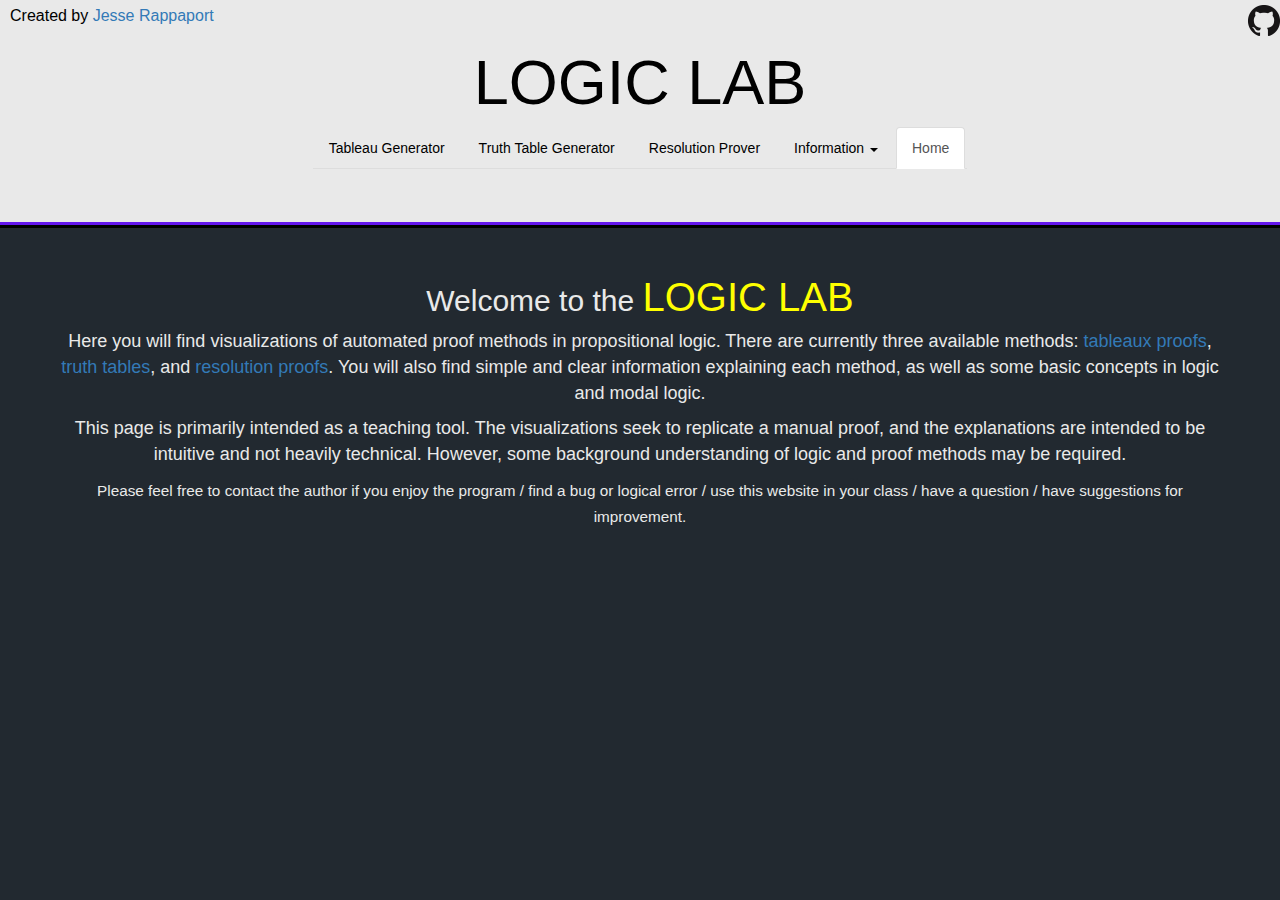
<file: index.html>
<!DOCTYPE html>
<html>
<head>
    <title>Logic Lab</title>
    <meta charset="UTF-8">
    <link rel="stylesheet" type='text/css' href='styles2.css'>
    <script src="http://code.jquery.com/jquery-1.11.3.min.js" type="text/javascript"></script>
    <link rel="stylesheet" type="text/css" href="https://maxcdn.bootstrapcdn.com/bootstrap/3.3.5/css/bootstrap.min.css">
    <meta name="viewport" content="width=device-width, initial-scale=1">
</head>
    
<body>
    <p id='createdBy'>Created by <a href="http://JesseRap.github.io">Jesse Rappaport</a></p><a href="https://github.com/JesseRap/Logic-Lab" id="gitLink"><img src="GitHub-Mark-32px.png"></a>
    <div class="jumbotron">
        
        <div class='container-fluid'>
            
            
            <h1>LOGIC LAB</h1>
            
        
            <ul class="nav nav-tabs">
            <li role="presentation"><a class='darkText' href="tableauGenerator.html">Tableau Generator</a></li>
            <li role="presentation"><a class='darkText' href="truthTable.html">Truth Table Generator</a></li>
            <li role="presentation"><a class='darkText' href="resolutionProof.html">Resolution Prover</a></li>
            <li role="presentation" class="dropdown"><a class="dropdown-toggle darkText" data-toggle="dropdown" href="infoPage.html" role="button" aria-haspopup="true" aria-expanded="false">Information <span class="caret"></span></a>
                <ul class="dropdown-menu">
                    <li role="presentation"><a href="infoPage.html">Tableau Information</a></li>
                    <li role="presentation"><a href="resolutionInfo.html">Resolution Information</a></li>
                    <li role="presentation"><a href="notationPage.html">Polish Notation</a></li>
                    <li role="presentation"><a href="CNF-Info.html">Conjunctive Normal Form</a></li>
                    <li role="presentation"><a href="modalInfo.html">Modal Systems</a></li>
                    <li role="presentation"><a href="examples.html">Example Tautologies</a></li>
                </ul>
                </li>
                <li role="presentation" class="active"><a class='darkText' href="index.html">Home</a></li>
           

            </ul>
        </div>
    </div>
    
    
    
    
    <div class="container">
        <div class="row">
            <h2 class="lightText">Welcome to the <span style="color:yellow; font-size:40px">LOGIC LAB</span></h2>
            <p class="lightText">Here you will find visualizations of automated proof methods in propositional logic. There are currently three available methods: <a href="tableauGenerator.html">tableaux proofs</a>, <a href="truthTable.html">truth tables</a>, and <a href="resolutionProof.html">resolution proofs</a>. You will also find simple and clear information explaining each method, as well as some basic concepts in logic and modal logic.</p>
            <p class="lightText">This page is primarily intended as a teaching tool. The visualizations seek to replicate a manual proof, and the explanations are intended to be intuitive and not heavily technical. However, some background understanding of logic and proof methods may be required.</p>
            <p class="lightText"><small>Please feel free to contact the author if you enjoy the program / find a bug or logical error / use this website in your class / have a question / have suggestions for improvement.</small></p>
        </div>
    </div>
    
<!-- Start of StatCounter Code for Default Guide -->
<script type="text/javascript">
var sc_project=10693921; 
var sc_invisible=1; 
var sc_security="f977c3db"; 
var scJsHost = (("https:" == document.location.protocol) ?
"https://secure." : "http://www.");
document.write("<sc"+"ript type='text/javascript' src='" +
scJsHost+
"statcounter.com/counter/counter.js'></"+"script>");
</script>
<noscript><div class="statcounter"><a title="shopify
analytics ecommerce" href="http://statcounter.com/shopify/"
target="_blank"><img class="statcounter"
src="http://c.statcounter.com/10693921/0/f977c3db/1/"
alt="shopify analytics ecommerce"></a></div></noscript>
<!-- End of StatCounter Code for Default Guide -->
    
</body>
</html>
</file>
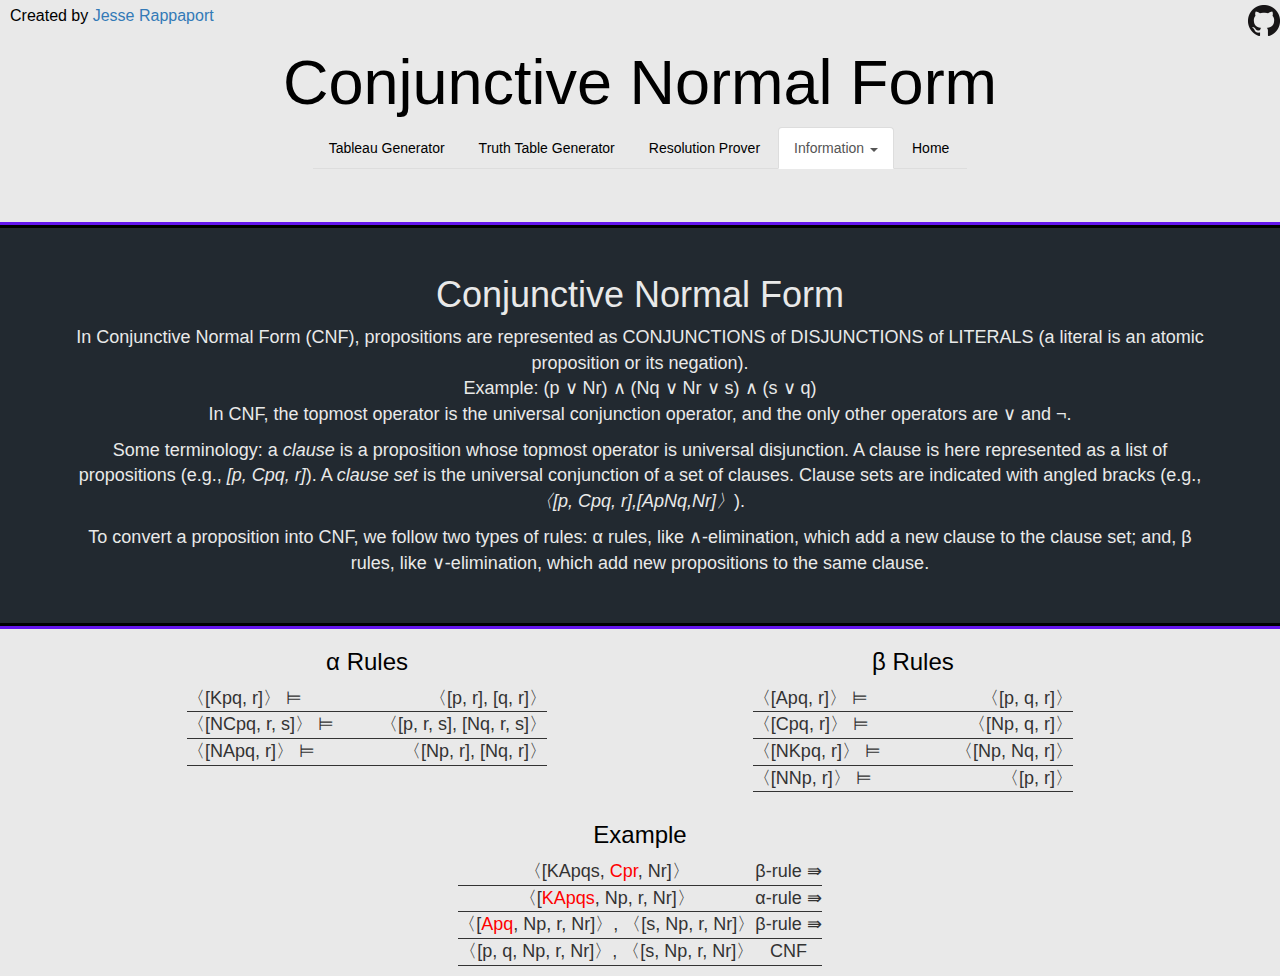
<file: CNF-Info.html>
<!DOCTYPE html>
<html>
<head>
    <title>Polish Notation Info</title>
    <meta charset="UTF-8">
    <link rel="stylesheet" type='text/css' href='styles2.css'>
    <script src="http://code.jquery.com/jquery-1.11.3.min.js" type="text/javascript"></script>
    <link rel="stylesheet" type="text/css" href="https://maxcdn.bootstrapcdn.com/bootstrap/3.3.5/css/bootstrap.min.css">
    <meta name="viewport" content="width=device-width, initial-scale=1">
</head>
    
<body>
    <p id='createdBy'>Created by <a href="http://JesseRap.github.io">Jesse Rappaport</a></p><a href="https://github.com/JesseRap/Tableaux-Generator" id="gitLink"><img src="GitHub-Mark-32px.png"></a>
    <div class="jumbotron">
        <div class='container-fluid'>
                        
            
            <h1>Conjunctive Normal Form</h1>
        </div>
        <ul class="nav nav-tabs">
            <li role="presentation"><a class='darkText' href="tableauGenerator.html">Tableau Generator</a></li>
            <li role="presentation"><a class='darkText' href="truthTable.html">Truth Table Generator</a></li>
            <li role="presentation"><a class='darkText' href="resolutionProof.html">Resolution Prover</a></li>
            <li role="presentation" class="dropdown active"><a class="dropdown-toggle darkText" data-toggle="dropdown" href="infoPage.html" role="button" aria-haspopup="true" aria-expanded="false">Information <span class="caret"></span></a>
                <ul class="dropdown-menu">
                    <li role="presentation"><a href="infoPage.html">Tableau Information</a></li>
                    <li role="presentation"><a href="resolutionInfo.html">Resolution Information</a></li>
                    <li role="presentation"><a href="notationPage.html">Polish Notation</a></li>
                    <li role="presentation"><a href="CNF-Info.html">Conjunctive Normal Form</a></li>
                    <li role="presentation"><a href="modalInfo.html">Modal Systems</a></li>
                    <li role="presentation"><a href="examples.html">Example Tautologies</a></li>
                </ul>
                </li>
            <li role="presentation"><a class='darkText' href="index.html">Home</a></li>
           

            </ul>
        
    </div>
    
    <div class="container">
        <div class="row middle">
            <div class="col-sm-12">
                <h1 id='polishHeader' class='lightText'>Conjunctive Normal Form</h1>
                <p class='lightText'>In Conjunctive Normal Form (CNF), propositions are represented as CONJUNCTIONS of DISJUNCTIONS of LITERALS (a literal is an atomic proposition or its negation).<br>Example: (p &or; Nr) &and; (Nq &or; Nr &or; s) &and; (s &or; q)<br>In CNF, the topmost operator is the universal conjunction operator, and the only other operators are &or; and &not;.</p>
                <p class="lightText">Some terminology: a <em>clause</em> is a proposition whose topmost operator is universal disjunction. A clause is here represented as a list of propositions (e.g., <em>[p, Cpq, r]</em>). A <em>clause set</em> is the universal conjunction of a set of clauses. Clause sets are indicated with angled bracks (e.g.,<em>&#12296;[p, Cpq, r],[ApNq,Nr]&#12297;</em>).</p>
                <p class="lightText">To convert a proposition into CNF, we follow two types of rules: &alpha; rules, like &and;-elimination, which add a new clause to the clause set; and, &beta; rules, like &or;-elimination, which add new propositions to the same clause.</p>
            </div>
        </div>
        <div class="row full">
            <div class='col-sm-5 col-sm-offset-1'>
                <h3>&alpha; Rules</h2>
                <table id="A-Rules-Table">
                    <tr><td class='l'>&#12296;[Kpq, r]&#12297; &#8872;</td>
                        <td class='r'>&#12296;[p, r], [q, r]&#12297;</td>
                    </tr>
                    <tr>
                        <td class='l'>&#12296;[NCpq, r, s]&#12297; &#8872;</td>
                        <td class='r'>&#12296;[p, r, s], [Nq, r, s]&#12297;</td>
                    </tr>
                    <tr><td class='l'>&#12296;[NApq, r]&#12297; &#8872;</td>
                        <td class='r'>&#12296;[Np, r], [Nq, r]&#12297;</td>
                    </tr>

                    
                </table>
            </div>
                <div class='col-sm-5'>
                    <h3>&beta; Rules</h3>
                    <table id='B-Rules-Table'>
                        
                    <tr>
                        <td class='l2'>&#12296;[Apq, r]&#12297; &#8872;</td>
                        <td class='r2'>&#12296;[p, q, r]&#12297;</td>
                    </tr>
                    <tr><td class='l2'>&#12296;[Cpq, r]&#12297; &#8872;</td>
                        <td class='r2'>&#12296;[Np, q, r]&#12297;</td>
                    </tr>
                    </tr>
                        <tr><td class='l2'>&#12296;[NKpq, r]&#12297; &#8872;</td>
                        <td class='r2'>&#12296;[Np, Nq, r]&#12297;</td>
                    </tr>
                    <tr><td class='l2'>&#12296;[NNp, r]&#12297; &#8872;</td>
                        <td class='r2'>&#12296;[p, r]&#12297;</td>
                    </tr>
                    
                    
                    
                    </table>
            
                </div>
        <div class="row">
            <div class="col-sm-12">
                <h3>Example</h3>
                <table id="CNFExamples">
                    <tr><td>&#12296;[KApqs, <span style="color:red">Cpr</span>, Nr]&#12297;</td><td>&beta;-rule &#8667;</td></tr>
                    <tr><td>&#12296;[<span style="color:red">KApqs</span>, Np, r, Nr]&#12297;</td><td>&alpha;-rule &#8667;</td></tr>
                    <tr><td>&#12296;[<span style="color:red">Apq</span>, Np, r, Nr]&#12297;, &#12296;[s, Np, r, Nr]&#12297;</td><td>&beta;-rule &#8667;</td></tr>
                    <tr><td>&#12296;[p, q, Np, r, Nr]&#12297;, &#12296;[s, Np, r, Nr]&#12297;</td><td>CNF</td></tr>
                </table>
                
            </div>
        </div>
            </div>
        

            
        </div>
        
    
        

</body>
</html>
</file>
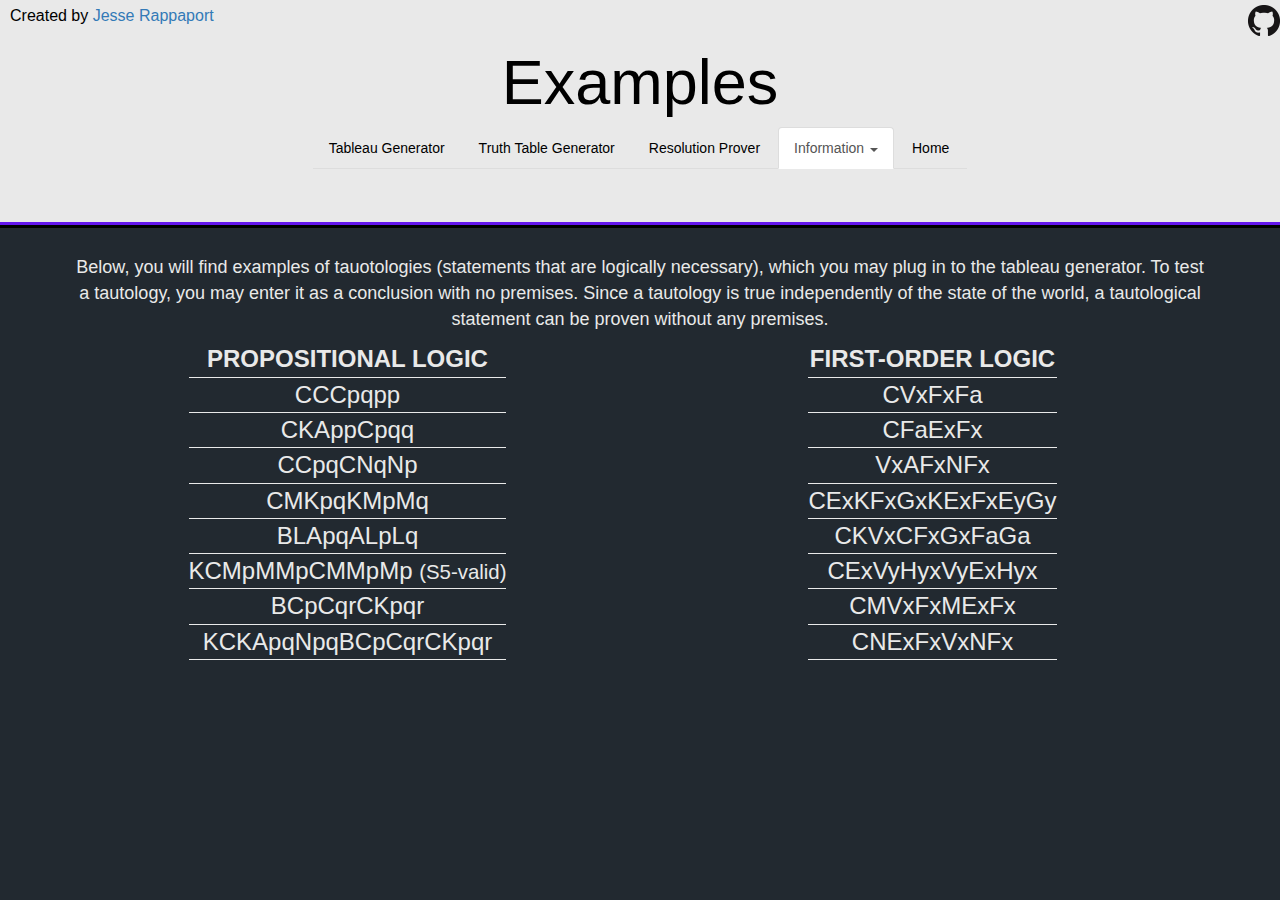
<file: examples.html>
<!DOCTYPE html>
<html>
<head>
    <title>Examples</title>
    <meta charset="UTF-8">
    <link rel="stylesheet" type='text/css' href='styles2.css'>
    <script src="http://code.jquery.com/jquery-1.11.3.min.js" type="text/javascript"></script>
    <link rel="stylesheet" type="text/css" href="https://maxcdn.bootstrapcdn.com/bootstrap/3.3.5/css/bootstrap.min.css">
    <meta name="viewport" content="width=device-width, initial-scale=1">
</head>
    
<body>
    <p id='createdBy'>Created by <a href="http://JesseRap.github.io">Jesse Rappaport</a></p><a href="https://github.com/JesseRap/Logic-Lab" id="gitLink"><img src="GitHub-Mark-32px.png"></a>
    <div class="jumbotron">
        <div class='container-fluid'>
            
            
            <h1>Examples</h1>
        </div>
        
        <ul class="nav nav-tabs">
            <li role="presentation"><a class='darkText' href="tableauGenerator.html">Tableau Generator</a></li>
            <li role="presentation"><a class='darkText' href="truthTable.html">Truth Table Generator</a></li>
            <li role="presentation"><a class='darkText' href="resolutionProof.html">Resolution Prover</a></li>
            <li role="presentation" class="dropdown active"><a class="dropdown-toggle darkText" data-toggle="dropdown" href="infoPage.html" role="button" aria-haspopup="true" aria-expanded="false">Information <span class="caret"></span></a>
                <ul class="dropdown-menu">
                    <li role="presentation"><a href="infoPage.html">Tableau Information</a></li>
                    <li role="presentation"><a href="resolutionInfo.html">Resolution Information</a></li>
                    <li role="presentation"><a href="notationPage.html">Polish Notation</a></li>
                    <li role="presentation"><a href="CNF-Info.html">Conjunctive Normal Form</a></li>
                    <li role="presentation"><a href="modalInfo.html">Modal Systems</a></li>
                    <li role="presentation"><a href="examples.html">Example Tautologies</a></li>
                </ul>
                </li>
            <li role="presentation"><a class='darkText' href="index.html">Home</a></li>
           

            </ul>
        
    </div>
    
    <div class="container">
        <div class="row">
            <div class="col-sm-12">
                <p class='lightText'>Below, you will find examples of tauotologies (statements that are logically necessary), which you may plug in to the tableau generator. To test a tautology, you may enter it as a conclusion with no premises. Since a tautology is true independently of the state of the world, a tautological statement can be proven without any premises.</p>

            </div>
        </div>
        
        <div class="row">
            <div class="col-sm-6">
                <table id="ExampleList" class="ModalTable">
                    <th>PROPOSITIONAL LOGIC</th>
                    <tr><td>CCCpqpp</td></tr>
                    <tr><td>CKAppCpqq</td></tr>
                    <tr><td>CCpqCNqNp</td></tr>
                    <tr><td>CMKpqKMpMq</td></tr>
                    <tr><td>BLApqALpLq</td></tr>
                    <tr><td>KCMpMMpCMMpMp <small>(S5-valid)</small></td></tr>
                    <tr><td>BCpCqrCKpqr</td></tr>
                    <tr><td>KCKApqNpqBCpCqrCKpqr</td></tr>
                        
                </table>
                
            </div>
            <div class="col-sm-6">
                <table id="ExampleList" class="ModalTable">
                    <th>FIRST-ORDER LOGIC</th>
                    <tr><td>CVxFxFa</td></tr>
                    <tr><td>CFaExFx</td></tr>
                    <tr><td>VxAFxNFx</td></tr>
                    <tr><td>CExKFxGxKExFxEyGy</td></tr>
                    <tr><td>CKVxCFxGxFaGa</td></tr>
                    <tr><td>CExVyHyxVyExHyx</td></tr>
                    <tr><td>CMVxFxMExFx</td></tr>
                    <tr><td>CNExFxVxNFx</td></tr>
                </table>
            </div>
        </div>
   
    </div>

        
<!-- Start of StatCounter Code for Default Guide -->
<script type="text/javascript">
var sc_project=10693921; 
var sc_invisible=1; 
var sc_security="f977c3db"; 
var scJsHost = (("https:" == document.location.protocol) ?
"https://secure." : "http://www.");
document.write("<sc"+"ript type='text/javascript' src='" +
scJsHost+
"statcounter.com/counter/counter.js'></"+"script>");
</script>
<noscript><div class="statcounter"><a title="shopify
analytics ecommerce" href="http://statcounter.com/shopify/"
target="_blank"><img class="statcounter"
src="http://c.statcounter.com/10693921/0/f977c3db/1/"
alt="shopify analytics ecommerce"></a></div></noscript>
<!-- End of StatCounter Code for Default Guide -->

</body>
</html>
</file>
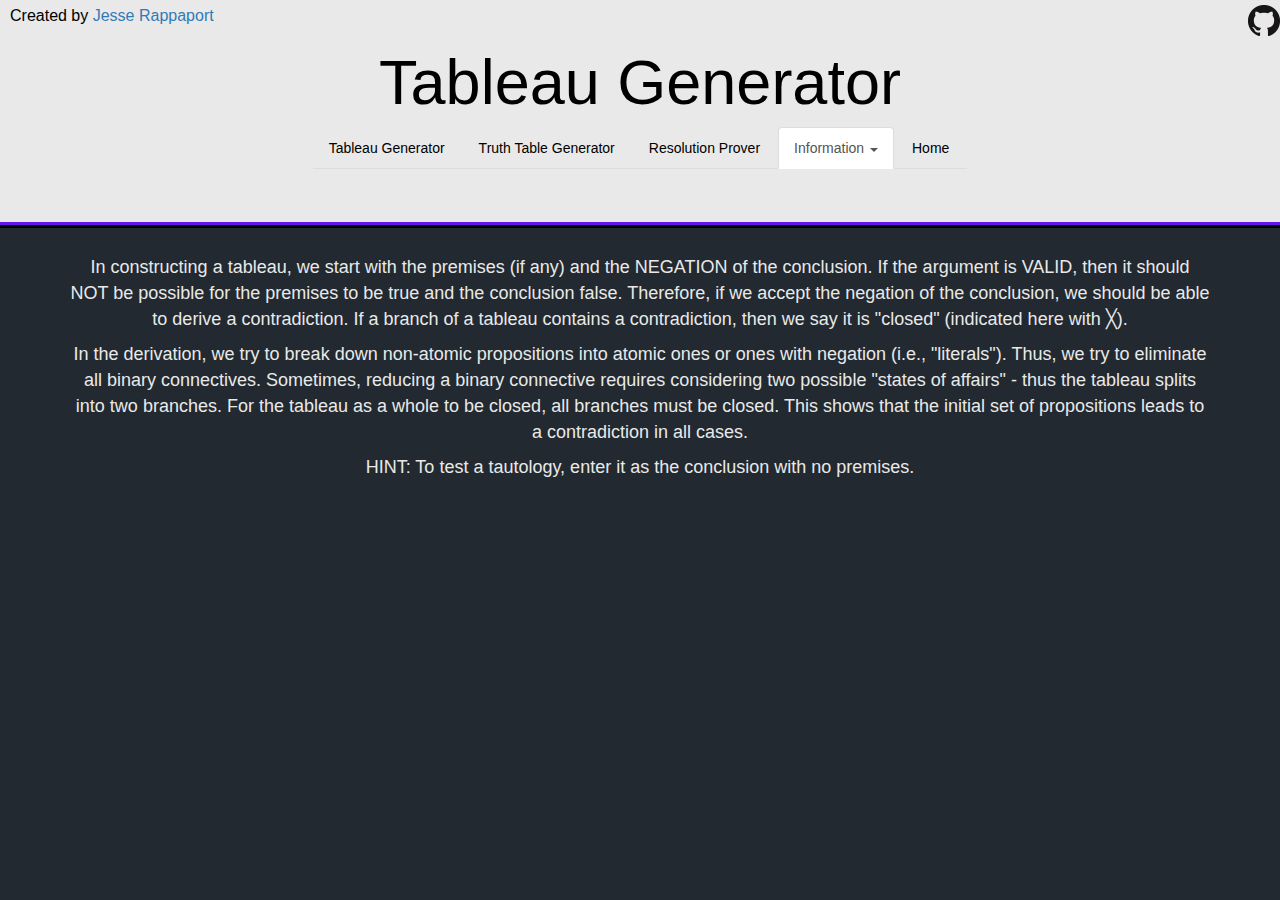
<file: infoPage.html>
<!DOCTYPE html>
<html>
<head>
    <title>Tableau Info</title>
    <meta charset="UTF-8">
    <link rel="stylesheet" type='text/css' href='styles2.css'>
    <script src="http://code.jquery.com/jquery-1.11.3.min.js" type="text/javascript"></script>
    <link rel="stylesheet" type="text/css" href="https://maxcdn.bootstrapcdn.com/bootstrap/3.3.5/css/bootstrap.min.css">
    <meta name="viewport" content="width=device-width, initial-scale=1">
</head>
    
<body>
    <p id='createdBy'>Created by <a href="http://JesseRap.github.io">Jesse Rappaport</a></p><a href="https://github.com/JesseRap/Logic-Lab" id="gitLink"><img src="GitHub-Mark-32px.png"></a>
    <div class="jumbotron">
        <div class='container-fluid'>
                        
            
            <h1>Tableau Generator</h1>
        </div>
        
        <ul class="nav nav-tabs">
            <li role="presentation"><a class='darkText' href="tableauGenerator.html">Tableau Generator</a></li>
            <li role="presentation"><a class='darkText' href="truthTable.html">Truth Table Generator</a></li>
            <li role="presentation"><a class='darkText' href="resolutionProof.html">Resolution Prover</a></li>
            <li role="presentation" class="dropdown active"><a class="dropdown-toggle darkText" data-toggle="dropdown" href="infoPage.html" role="button" aria-haspopup="true" aria-expanded="false">Information <span class="caret"></span></a>
                <ul class="dropdown-menu">
                    <li role="presentation"><a href="infoPage.html">Tableau Information</a></li>
                    <li role="presentation"><a href="resolutionInfo.html">Resolution Information</a></li>
                    <li role="presentation"><a href="notationPage.html">Polish Notation</a></li>
                    <li role="presentation"><a href="CNF-Info.html">Conjunctive Normal Form</a></li>
                    <li role="presentation"><a href="modalInfo.html">Modal Systems</a></li>
                    <li role="presentation"><a href="examples.html">Example Tautologies</a></li>
                </ul>
                </li>
            <li role="presentation"><a class='darkText' href="index.html">Home</a></li>
           

            </ul>
        
    </div>
    
    <div class="container">
        <div class="row">
            <div class="col-sm-12">
                <p class='lightText'>In constructing a tableau, we start with the premises (if any) and the NEGATION of the conclusion. If the argument is VALID, then it should NOT be possible for the premises to be true and the conclusion false. Therefore, if we accept the negation of the conclusion, we should be able to derive a contradiction. If a branch of a tableau contains a contradiction, then we say it is "closed" (indicated here with &#x2573;).</p>
                <p class='lightText'>In the derivation, we try to break down non-atomic propositions into atomic ones or ones with negation (i.e., "literals"). Thus, we try to eliminate all binary connectives. Sometimes, reducing a binary connective requires considering two possible "states of affairs" - thus the tableau splits into two branches. For the tableau as a whole to be closed, all branches must be closed. This shows that the initial set of propositions leads to a contradiction in all cases.</p>
                <p class='lightText'>HINT: To test a tautology, enter it as the conclusion with no premises.</p>
            </div>
        </div>
    </div>
       
<!-- Start of StatCounter Code for Default Guide -->
<script type="text/javascript">
var sc_project=10693921; 
var sc_invisible=1; 
var sc_security="f977c3db"; 
var scJsHost = (("https:" == document.location.protocol) ?
"https://secure." : "http://www.");
document.write("<sc"+"ript type='text/javascript' src='" +
scJsHost+
"statcounter.com/counter/counter.js'></"+"script>");
</script>
<noscript><div class="statcounter"><a title="shopify
analytics ecommerce" href="http://statcounter.com/shopify/"
target="_blank"><img class="statcounter"
src="http://c.statcounter.com/10693921/0/f977c3db/1/"
alt="shopify analytics ecommerce"></a></div></noscript>
<!-- End of StatCounter Code for Default Guide -->

</body>
</html>
</file>
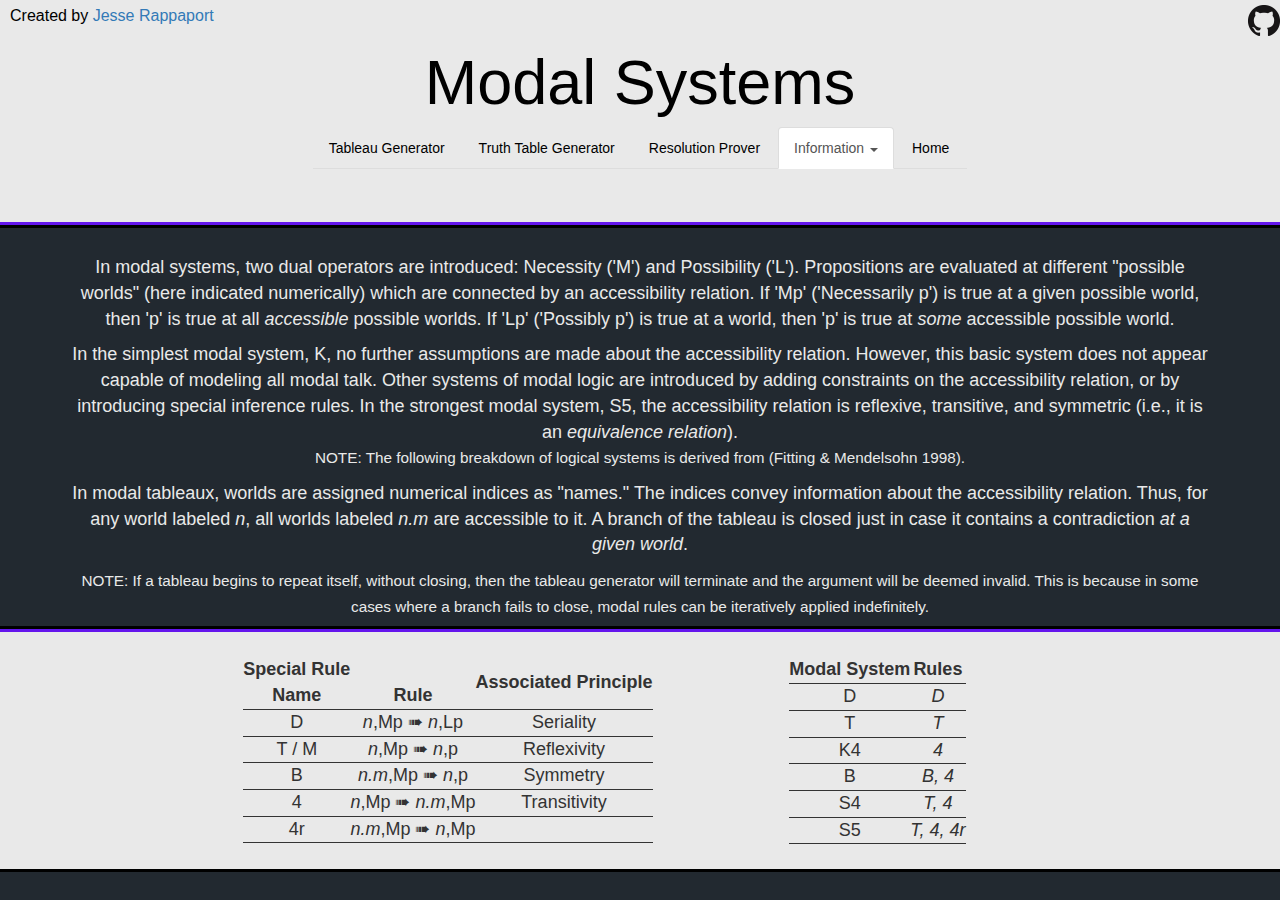
<file: modalInfo.html>
<!DOCTYPE html>
<html>
<head>
    <title>Modal Info</title>
    <meta charset="UTF-8">
    <link rel="stylesheet" type='text/css' href='styles2.css'>
    <script src="http://code.jquery.com/jquery-1.11.3.min.js" type="text/javascript"></script>
    <link rel="stylesheet" type="text/css" href="https://maxcdn.bootstrapcdn.com/bootstrap/3.3.5/css/bootstrap.min.css">
    <meta name="viewport" content="width=device-width, initial-scale=1">
</head>
    
<body>
    <p id='createdBy'>Created by <a href="http://JesseRap.github.io">Jesse Rappaport</a></p><a href="https://github.com/JesseRap/Logic-Lab" id="gitLink"><img src="GitHub-Mark-32px.png"></a>
    <div class="jumbotron">
        <div class='container-fluid'>
                        
            
            <h1>Modal Systems</h1>
        </div>
        
        <ul class="nav nav-tabs">
            <li role="presentation"><a class='darkText' href="tableauGenerator.html">Tableau Generator</a></li>
            <li role="presentation"><a class='darkText' href="truthTable.html">Truth Table Generator</a></li>
            <li role="presentation"><a class='darkText' href="resolutionProof.html">Resolution Prover</a></li>
            <li role="presentation" class="dropdown active"><a class="dropdown-toggle darkText" data-toggle="dropdown" href="infoPage.html" role="button" aria-haspopup="true" aria-expanded="false">Information <span class="caret"></span></a>
                <ul class="dropdown-menu">
                    <li role="presentation"><a href="infoPage.html">Tableau Information</a></li>
                    <li role="presentation"><a href="resolutionInfo.html">Resolution Information</a></li>
                    <li role="presentation"><a href="notationPage.html">Polish Notation</a></li>
                    <li role="presentation"><a href="CNF-Info.html">Conjunctive Normal Form</a></li>
                    <li role="presentation"><a href="modalInfo.html">Modal Systems</a></li>
                    <li role="presentation"><a href="examples.html">Example Tautologies</a></li>
                </ul>
                </li>
            <li role="presentation"><a class='darkText' href="index.html">Home</a></li>
           

            </ul>
        
    </div>
    
    <div class="container">
        <div class="row">
            <div class="col-sm-12" id="ModalInfoCol">
                <p class='lightText'>In modal systems, two dual operators are introduced: Necessity ('M') and Possibility ('L'). Propositions are evaluated at different "possible worlds" (here indicated numerically) which are connected by an accessibility relation. If 'Mp' ('Necessarily p') is true at a given possible world, then 'p' is true at all <i>accessible</i> possible worlds. If 'Lp' ('Possibly p') is true at a world, then 'p' is true at <i>some</i> accessible possible world.</p>
                <p class='lightText'>In the simplest modal system, K, no further assumptions are made about the accessibility relation. However, this basic system does not appear capable of modeling all modal talk. Other systems of modal logic are introduced by adding constraints on the accessibility relation, or by introducing special inference rules. In the strongest modal system, S5, the accessibility relation is reflexive, transitive, and symmetric (i.e., it is an <i>equivalence relation</i>). <br><small>NOTE: The following breakdown of logical systems is derived from (Fitting & Mendelsohn 1998).</small></p>
                <p class='lightText'>In modal tableaux, worlds are assigned numerical indices as "names." The indices convey information about the accessibility relation. Thus, for any world labeled <i>n</i>, all worlds labeled <i>n.m</i> are accessible to it. A branch of the tableau is closed just in case it contains a contradiction <i>at a given world</i>.</p>
                <p class='lightText'><small>NOTE: If a tableau begins to repeat itself, without closing, then the tableau generator will terminate and the argument will be deemed invalid. This is because in some cases where a branch fails to close, modal rules can be iteratively applied indefinitely.</small></p>
            </div>
        </div>
    </div>
        
    <div class='container lightRow'>
        <div class="row lightRow full">
            <div class="col-sm-5 col-sm-offset-2">
                <table id="ModalRulesTable" class="ModalTable">
                    <tr><th>Special Rule <br>Name</th>
                        <th id="RuleTH">Rule</th><th>Associated Principle</th></tr>
                    <tr>
                        <td>D</td>
                        <td><i>n</i>,Mp &#10144; <i>n</i>,Lp</td>
                        <td>Seriality</td>
                    </tr>
                    <tr>
                        <td>T / M</td>
                        <td><i>n</i>,Mp &#10144; <i>n</i>,p</td>
                        <td>Reflexivity</td>
                    </tr>
                    <tr>
                        <td>B</td>
                        <td><i>n.m</i>,Mp &#10144; <i>n</i>,p</td>
                        <td>Symmetry</td>
                    </tr>
                    <tr>
                        <td>4</td>
                        <td><i>n</i>,Mp &#10144; <i>n.m</i>,Mp</td>
                        <td>Transitivity</td>
                    </tr>
                    <tr>
                        <td>4r</td>
                        <td><i>n.m</i>,Mp &#10144; <i>n</i>,Mp</td>
                        <td></td>
                    </tr>
                </table>
            </div>
            
            <div class="col-sm-4">
                <table id="ModalSystemsTable" class="ModalTable">
                    <tr><th>Modal System</th>
                        <th id="RuleTH">Rules</th></tr>
                    <tr>
                        <td>D</td>
                        <td><i>D</i></td>
                    </tr>
                    <tr>
                        <td>T</td>
                        <td><i>T</i></td>
                    </tr>
                    <tr>
                        <td>K4</td>
                        <td><i>4</td>
                    </tr>
                    <tr>
                        <td>B</td>
                        <td><i>B, 4</td>
                    </tr>
                    <tr>
                    <tr>
                        <td>S4</td>
                        <td><i>T, 4</i></td>
                    </tr>
                    <tr>
                        <td>S5</td>
                        <td><i>T, 4, 4r</i></td>
                    </tr>
                </table>
            </div>
            

            
        </div>
    </div>

<!-- Start of StatCounter Code for Default Guide -->
<script type="text/javascript">
var sc_project=10693921; 
var sc_invisible=1; 
var sc_security="f977c3db"; 
var scJsHost = (("https:" == document.location.protocol) ?
"https://secure." : "http://www.");
document.write("<sc"+"ript type='text/javascript' src='" +
scJsHost+
"statcounter.com/counter/counter.js'></"+"script>");
</script>
<noscript><div class="statcounter"><a title="shopify
analytics ecommerce" href="http://statcounter.com/shopify/"
target="_blank"><img class="statcounter"
src="http://c.statcounter.com/10693921/0/f977c3db/1/"
alt="shopify analytics ecommerce"></a></div></noscript>
<!-- End of StatCounter Code for Default Guide -->
        

</body>
</html>
</file>
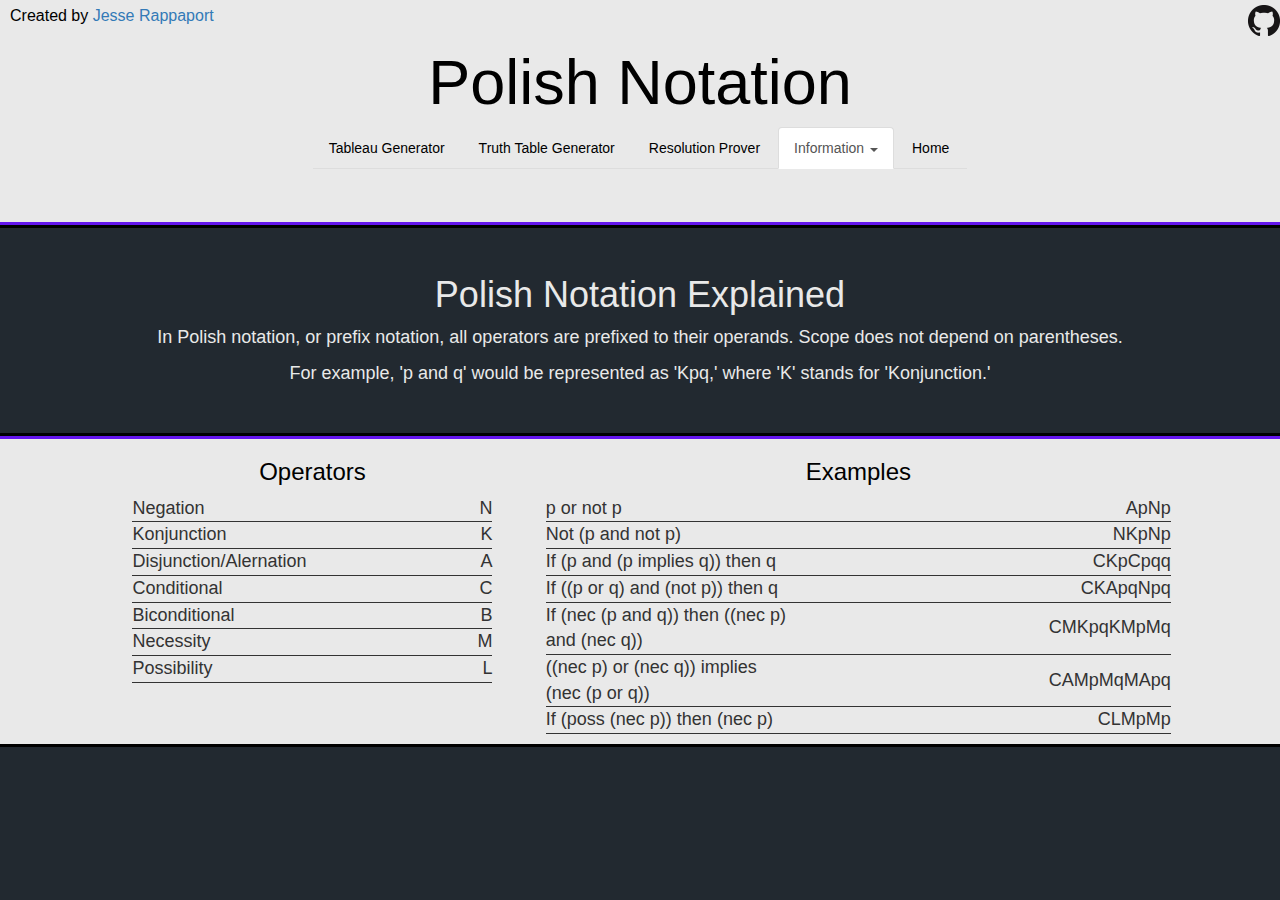
<file: notationPage.html>
<!DOCTYPE html>
<html>
<head>
    <title>Polish Notation Info</title>
    <meta charset="UTF-8">
    <link rel="stylesheet" type='text/css' href='styles2.css'>
    <script src="http://code.jquery.com/jquery-1.11.3.min.js" type="text/javascript"></script>
    <link rel="stylesheet" type="text/css" href="https://maxcdn.bootstrapcdn.com/bootstrap/3.3.5/css/bootstrap.min.css">
    <meta name="viewport" content="width=device-width, initial-scale=1">
</head>
    
<body>
    <p id='createdBy'>Created by <a href="http://JesseRap.github.io">Jesse Rappaport</a></p><a href="https://github.com/JesseRap/Logic-Lab" id="gitLink"><img src="GitHub-Mark-32px.png"></a>
    <div class="jumbotron">
        <div class='container-fluid'>
                        
            
            <h1>Polish Notation</h1>
        </div>
        <ul class="nav nav-tabs">
            <li role="presentation"><a class='darkText' href="tableauGenerator.html">Tableau Generator</a></li>
            <li role="presentation"><a class='darkText' href="truthTable.html">Truth Table Generator</a></li>
            <li role="presentation"><a class='darkText' href="resolutionProof.html">Resolution Prover</a></li>
            <li role="presentation" class="dropdown active"><a class="dropdown-toggle darkText" data-toggle="dropdown" href="infoPage.html" role="button" aria-haspopup="true" aria-expanded="false">Information <span class="caret"></span></a>
                <ul class="dropdown-menu">
                    <li role="presentation"><a href="infoPage.html">Tableau Information</a></li>
                    <li role="presentation"><a href="resolutionInfo.html">Resolution Information</a></li>
                    <li role="presentation"><a href="notationPage.html">Polish Notation</a></li>
                    <li role="presentation"><a href="CNF-Info.html">Conjunctive Normal Form</a></li>
                    <li role="presentation"><a href="modalInfo.html">Modal Systems</a></li>
                    <li role="presentation"><a href="examples.html">Example Tautologies</a></li>
                </ul>
                </li>
            <li role="presentation"><a class='darkText' href="index.html">Home</a></li>
           

            </ul>
        
    </div>
    
    <div class="container">
        <div class="row middle">
            <div class="col-sm-12">
                <h1 id='polishHeader' class='lightText'>Polish Notation Explained</h1>
                <p class='lightText'>In Polish notation, or prefix notation, all operators are prefixed to their operands. Scope does not depend on parentheses.</p>
                <p class='lightText'>For example, 'p and q' would be represented as 'Kpq,' where 'K' stands for 'Konjunction.'</p>
            </div>
        </div>
        <div class="row full">
            <div class='col-sm-4 col-sm-offset-1'>
                <h3>Operators</h2>
                <table id="operatorTable">
                    <tr><td class='l'>Negation</td>
                        <td class='r'>N</td>
                    </tr>
                    <tr>
                        <td class='l'>Konjunction</td>
                        <td class='r'>K</td>
                    </tr>
                    <tr><td class='l'>Disjunction/Alernation</td>
                        <td class='r'>A</td>
                    </tr>
                    <tr><td class='l'>Conditional</td>
                        <td class='r'>C</td>
                    </tr>
                    <tr><td class='l'>Biconditional</td>
                        <td class='r'>B</td>
                    </tr>
                    <tr><td class='l'>Necessity</td>
                        <td class='r'>M</td>
                    </tr>
                    <tr><td class='l'>Possibility</td>
                        <td class='r'>L</td>
                    </tr>
                    
                </table>
                    </div>
                <div class='col-sm-6'>
                    <h3>Examples</h3>
                    <table id='exampleTable'>
                        
                    <tr>
                        <td class='l2'>p or not p</td>
                        <td class='r2'>ApNp</td>
                    </tr>
                    <tr><td class='l2'>Not (p and not p)</td>
                        <td class='r2'>NKpNp</td>
                    </tr>
                    </tr>
                        <tr><td class='l2'>If (p and (p implies q)) then q</td>
                        <td class='r2'>CKpCpqq</td>
                    </tr>
                    <tr><td class='l2'>If ((p or q) and (not p)) then q</td>
                        <td class='r2'>CKApqNpq</td>
                    </tr>
                    <tr><td class='l2'>If (nec (p and q)) then ((nec p) and (nec q))</td>
                        <td class='r2'>CMKpqKMpMq</td>
                    </tr>
                    <tr><td class='l2'>((nec p) or (nec q)) implies (nec (p  or q))</td>
                        <td class='r2'>CAMpMqMApq</td>
                    </tr>
                    <tr><td class='l2'>If (poss (nec p)) then (nec p)</td>
                        <td class='r2'>CLMpMp</td>
                    </tr>
                    
                    
                    </table>
                </div>
            </div>
        </div>

<!-- Start of StatCounter Code for Default Guide -->
<script type="text/javascript">
var sc_project=10693921; 
var sc_invisible=1; 
var sc_security="f977c3db"; 
var scJsHost = (("https:" == document.location.protocol) ?
"https://secure." : "http://www.");
document.write("<sc"+"ript type='text/javascript' src='" +
scJsHost+
"statcounter.com/counter/counter.js'></"+"script>");
</script>
<noscript><div class="statcounter"><a title="shopify
analytics ecommerce" href="http://statcounter.com/shopify/"
target="_blank"><img class="statcounter"
src="http://c.statcounter.com/10693921/0/f977c3db/1/"
alt="shopify analytics ecommerce"></a></div></noscript>
<!-- End of StatCounter Code for Default Guide -->
        

</body>
</html>
</file>
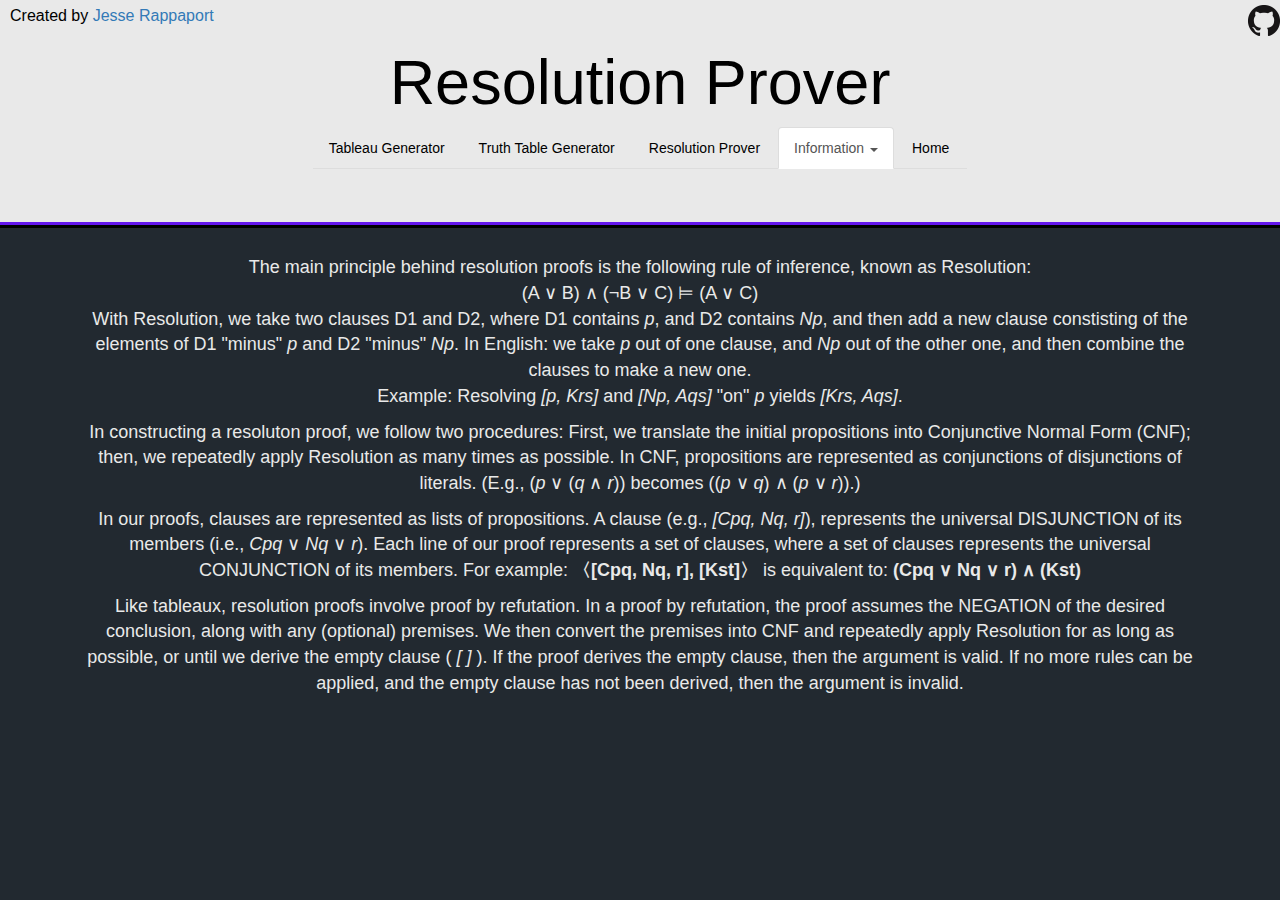
<file: resolutionInfo.html>
<!DOCTYPE html>
<html>
<head>
    <title>Resolution Info</title>
    <meta charset="UTF-8">
    <link rel="stylesheet" type='text/css' href='styles2.css'>
    <script src="http://code.jquery.com/jquery-1.11.3.min.js" type="text/javascript"></script>
    <link rel="stylesheet" type="text/css" href="https://maxcdn.bootstrapcdn.com/bootstrap/3.3.5/css/bootstrap.min.css">
    <meta name="viewport" content="width=device-width, initial-scale=1">
</head>
    
<body>
    <p id='createdBy'>Created by <a href="http://JesseRap.github.io">Jesse Rappaport</a></p><a href="https://github.com/JesseRap/Logic-Lab" id="gitLink"><img src="GitHub-Mark-32px.png"></a>
    <div class="jumbotron">
        <div class='container-fluid'>
                        
            
            <h1>Resolution Prover</h1>
        </div>
        
        <ul class="nav nav-tabs">
            <li role="presentation"><a class='darkText' href="tableauGenerator.html">Tableau Generator</a></li>
            <li role="presentation"><a class='darkText' href="truthTable.html">Truth Table Generator</a></li>
            <li role="presentation"><a class='darkText' href="resolutionProof.html">Resolution Prover</a></li>
            <li role="presentation" class="dropdown active"><a class="dropdown-toggle darkText" data-toggle="dropdown" href="infoPage.html" role="button" aria-haspopup="true" aria-expanded="false">Information <span class="caret"></span></a>
                <ul class="dropdown-menu">
                    <li role="presentation"><a href="infoPage.html">Tableau Information</a></li>
                    <li role="presentation"><a href="resolutionInfo.html">Resolution Information</a></li>
                    <li role="presentation"><a href="notationPage.html">Polish Notation</a></li>
                    <li role="presentation"><a href="CNF-Info.html">Conjunctive Normal Form</a></li>
                    <li role="presentation"><a href="modalInfo.html">Modal Systems</a></li>
                    <li role="presentation"><a href="examples.html">Example Tautologies</a></li>
                </ul>
                </li>
            <li role="presentation"><a class='darkText' href="index.html">Home</a></li>
           

            </ul>
        
    </div>
    
    <div class="container">
        <div class="row">
            <div class="col-sm-12">
                
                <p class='lightText'>The main principle behind resolution proofs is the following rule of inference, known as Resolution:<br>(A &or; B) &and; (&not;B &or; C) &#8872; (A &or; C)<br>With Resolution, we take two clauses D1 and D2, where D1 contains <em>p</em>, and D2 contains <em>Np</em>, and then add a new clause constisting of the elements of D1 "minus" <em>p</em> and D2 "minus" <em>Np</em>. In English: we take <em>p</em> out of one clause, and <em>Np</em> out of the other one, and then combine the clauses to make a new one.<br>
                Example: Resolving <em>[p, Krs]</em> and <em>[Np, Aqs]</em> "on" <em>p</em> yields <em>[Krs, Aqs]</em>.</p>
                <p class='lightText'>In constructing a resoluton proof, we follow two procedures: First, we translate the initial propositions into Conjunctive Normal Form (CNF); then, we repeatedly apply Resolution as many times as possible. In CNF, propositions are represented as conjunctions of disjunctions of literals. (E.g., (<em>p</em> &or; (<em>q</em> &and; <em>r</em>)) becomes ((<em>p</em> &or; <em>q</em>) &and; (<em>p</em> &or; <em>r</em>)).)</p>
                
                <p class="lightText">In our proofs, clauses are represented as lists of propositions. A clause (e.g., <em>[Cpq, Nq, r]</em>), represents the universal DISJUNCTION of its members (i.e., <em>Cpq</em> &or; <em>Nq</em> &or; <em>r</em>). Each line of our proof represents a set of clauses, where a set of clauses represents the universal CONJUNCTION of its members. For example: <b>&#12296;[Cpq, Nq, r], [Kst]&#12297;</b> is equivalent to: <b>(Cpq &or; Nq &or; r) &and; (Kst)</b></p>
                
                <p class="lightText">Like tableaux, resolution proofs involve proof by refutation. In a proof by refutation, the proof assumes the NEGATION of the desired conclusion, along with any (optional) premises. We then convert the premises into CNF and repeatedly apply Resolution for as long as possible, or until we derive the empty clause ( <em>[ ]</em> ). If the proof derives the empty clause, then the argument is valid. If no more rules can be applied, and the empty clause has not been derived, then the argument is invalid.</p>
                
            </div>
        </div>
    </div>
        
<!-- Start of StatCounter Code for Default Guide -->
<script type="text/javascript">
var sc_project=10693921; 
var sc_invisible=1; 
var sc_security="f977c3db"; 
var scJsHost = (("https:" == document.location.protocol) ?
"https://secure." : "http://www.");
document.write("<sc"+"ript type='text/javascript' src='" +
scJsHost+
"statcounter.com/counter/counter.js'></"+"script>");
</script>
<noscript><div class="statcounter"><a title="shopify
analytics ecommerce" href="http://statcounter.com/shopify/"
target="_blank"><img class="statcounter"
src="http://c.statcounter.com/10693921/0/f977c3db/1/"
alt="shopify analytics ecommerce"></a></div></noscript>
<!-- End of StatCounter Code for Default Guide -->
    
</body>
</html>
</file>
<file: styles2.css>
body {
    background-color: #222930 !important;
}
#createdBy {
    position: absolute;
    top: 5px;
    left: 10px;
    font-size: medium;
    z-index: 2;
}
#gitLink {
    position: relative;
    top: 5px;
    float:right;
    font-size: medium;
    z-index: 2;
}
h1,p,h3 {
    text-align: center;
    color: black !important;
}

.diff {
    color: black !important;
    font-size: 20px;
}
#tableHeader {
    margin: 5px;
}

.different {
    float: none !important; 
}



#operatorTable td, #A-Rules-Table td {
    width:180px;  
}
#exampleTable, #B-Rules-Table, #CNFExamples {
    font-size: 18px;
    margin: auto;
    margin-bottom: 10px;
}
#exampleTable tr, #B-Rules-Table tr {border-bottom: solid 1px;}
#operatorTable, #A-Rules-Table, #CNFExamples {margin: auto; font-size: 18px;}

.ModalTable th {
    text-align: center;
}
#ExampleList th, #ExampleList td {
    color: #E9E9E9;
}
#ExampleList tr {
    border-bottom-color: #E9E9E9;
}

#RuleTH {
    vertical-align: bottom
}

.ModalTable {
    width: auto;
    font-size: 18px;
    margin: 25px;
}

#operatorTable tr, .ModalTable tr, #A-Rules-Table tr, #CNFExamples tr {
    border-bottom: solid 1px;
    border-collapse: collapse;
}

#polishHeader::first-letter { 
}
.r {text-align: right !important;}
.r2 {text-align: right !important; width: 60%;}
#operatorTable td, #exampleTable td, #A-Rules-Table td, #B-Rules-Table td {
    text-align: left;
}

.different td, .different tr {
    float: none !important;
    display: inline;    
}

.otherDiff{
    color:black!important;
}

#premiseTable, #conclusionTable {
}

#premiseTable div, #conclusionTable div {
}

p {
    font-size: large;
}

#ModalInfoCol p {
    font-size: large;
}

.container {
    margin: auto;
}

#tableauContainer {
    box-shadow: 0 0 0 3px black;
    width: 100%;
    min-height: 220px;
    overflow-x: auto;
    margin-left: 0px;
    margin-bottom: 20px;
    border: 3px solid #6415ED;
    background-color: white;
}

#tableauContainer2 {
    box-shadow: 0 0 0 3px black;
    width: 100%;
    min-height: 140px;
    overflow-x: auto;
    margin-left: 0px;
    margin-bottom: 20px;
    border: 3px solid #6415ED;
    background-color: white;
}

#tableauDiv {
    width: 100%;
    margin: auto;
    max-width: 1000px;
}




#premiseAddButton, #resPremiseAddButton {
    background-color: beige;
    margin:5px;
}

/*
#resetButton {
    box-shadow: 
        0 0 0 5px indianred,
        0 0 0 10px hsl(0, 0%, 90%);
    background-color: black;
    color: red;
    text-emphasis;
    font-weight:bolder;
    
}
*/

#conclAddButton, #resConclAddButton {
    background-color: beige;
    color: black;
    margin:5px;
}

.text {
    width: 100%;
}

div {
    text-align: center;
}

#tableauDiv tr, #tableDiv tr { display: block; float: left}
#tableauDiv th, #tableauDiv td, #tableDiv th, #tableDiv td { display: block; height: 30px}

.column {
    border: 3px solid #222930;
    /*outline-offset: 5px;*/
}

.dropdown:hover .dropdown-menu {
display: block;
}

#truthTable td {
    border-bottom: 1px solid black;
}

#inputForm1 {
    border: 1;
    width: 100%;
    float: none !important;
    margin-top: 10px;
}

.propLists {
}
.darkText {
    color:black;
}

#propAddButton {
    background-color: beige;
}

tr, td {
    text-align: center;
}

.propLists tr {border: solid; height: 30px;}

.nav {
    display: inline-block;
}
#resolutionDiv {
    overflow-x: auto;
    break-inside: avoid;
    
}
.jumbotron {
    position: relative;
    background-color: #E9E9E9 !important;
    border-bottom: 3px solid #6415ED;
    box-shadow: 0 0 0 3px black;
}

.container-fluid {
    position: relative;
    margin-top: -20px;
}

.lightText {
    color: #E9E9E9 !important;
}
.blah {
}

#leftColumn {
    border: 3px solid #6415ED;
    box-shadow: 0 0 0 3px black;
    background-color: #E9E9E9;
    margin-bottom: 20px;
}
#noteTable {
}
#mrtT {
    break-inside: avoid;
    break-after: avoid;
    break-before: avoid;
}
#masterResTable{
}
.lightRow {
    background-color: #E9E9E9;
}
.middle {
    margin-bottom: 40px
}

#rightColumn {
    border: 3px solid black;
    padding-top: 10px;
    border: 3px solid #6415ED;
    box-shadow: 0 0 0 3px black;
    background-color: #E9E9E9;
    margin-bottom: 20px;
}

.full {
    border-top: 3px solid #6415ED;
    box-shadow: 0 0 0 3px black;
    position: absolute;
    left: 0;
    right: 0;
    background-color: #E9E9E9;
}
#radioLabel {
    margin-right: 10px;
    padding-top: 2px;
}
#CNFExamples {
    margin: auto;
    margin-bottom: 10px;
}
#radioGroup {
    margin: auto;
    padding: 2px;
    margin-bottom: 10px;
    border: 3px solid #6415ED;
    box-shadow: 0 0 0 3px black;
    width: 100%;
    background-color: white;
}

.radio-inline {
    padding-top: 2px;
    padding-right: 5px;
}

#ExampleList {
    width: auto;
    margin: auto;
    margin-bottom: 20px;
    font-size: x-large;
}

/*Used to put a transparent background image*/
.random {
    content: ' ';
    display: block;
    position: absolute;
    left: 0;
    top: 0;
    width: 100%;
    height: 100%;
    z-index: 1;
    opacity: 0.08;
    background-image: url('https://larvalsubjects.files.wordpress.com/2008/11/0198610130truth-function1.jpg');
    background-repeat: repeat;
    background-position: 50% 0;
    -ms-background-size: cover;
    -o-background-size: cover;
    -moz-background-size: cover;
    -webkit-background-size: cover;
    background-size: contain;
}
.rowStyle {
    overflow-x: auto;
}
#truthTable tbody {
    overflow: auto;
}
#truthTable {
    opacity: 1 !important;
    border-collapse: collapse;
    margin: auto;
    box-shadow: 
        0 0 0 5px hsl(0, 0%, 80%),
        0 0 0 10px hsl(0, 0%, 90%);
    visibility: hidden;
    width: auto;
    overflow-x: auto;
    overflow-y: auto;
    margin-bottom: 5px !important;
}
#truthTable tr, #truthTable td {
    white-space: nowrap
}
#resTable, #masterTable {
    text-align: center;
    margin: auto;
}
#masterResTable {
    border-collapse: collapse;
    margin: auto;
    overflow-x: auto;
    
}
#resTable td, #resTable tr {
    margin: auto;
}
#resTableTD {
    /*float: left;*/
    /*margin-right: 20px;*/
}
#noteTableTD {
    /*float: right;*/
    /*margin-left: 20px;*/
}
#truthTable td {
    padding: 5px;
    border-right: 2px solid black;
    border-right-width: medium
}
#tableDiv {
    padding-top: 20px;
    padding-bottom: 20px;
    vertical-align:middle;
    padding-left: 15px;
    padding-right: 15px;
    margin: auto;
    overflow: auto;
}
#tableDiv2 {
    padding-top: 20px;
    padding-bottom: 20px;
    vertical-align:middle;
    padding-left: 15px;
    padding-right: 15px;
    max-height: 200px;
    overflow: auto;
}

#truthTable td {
    border-collapse: collapse;
    border: 1px solid black;
}

;
</file>
